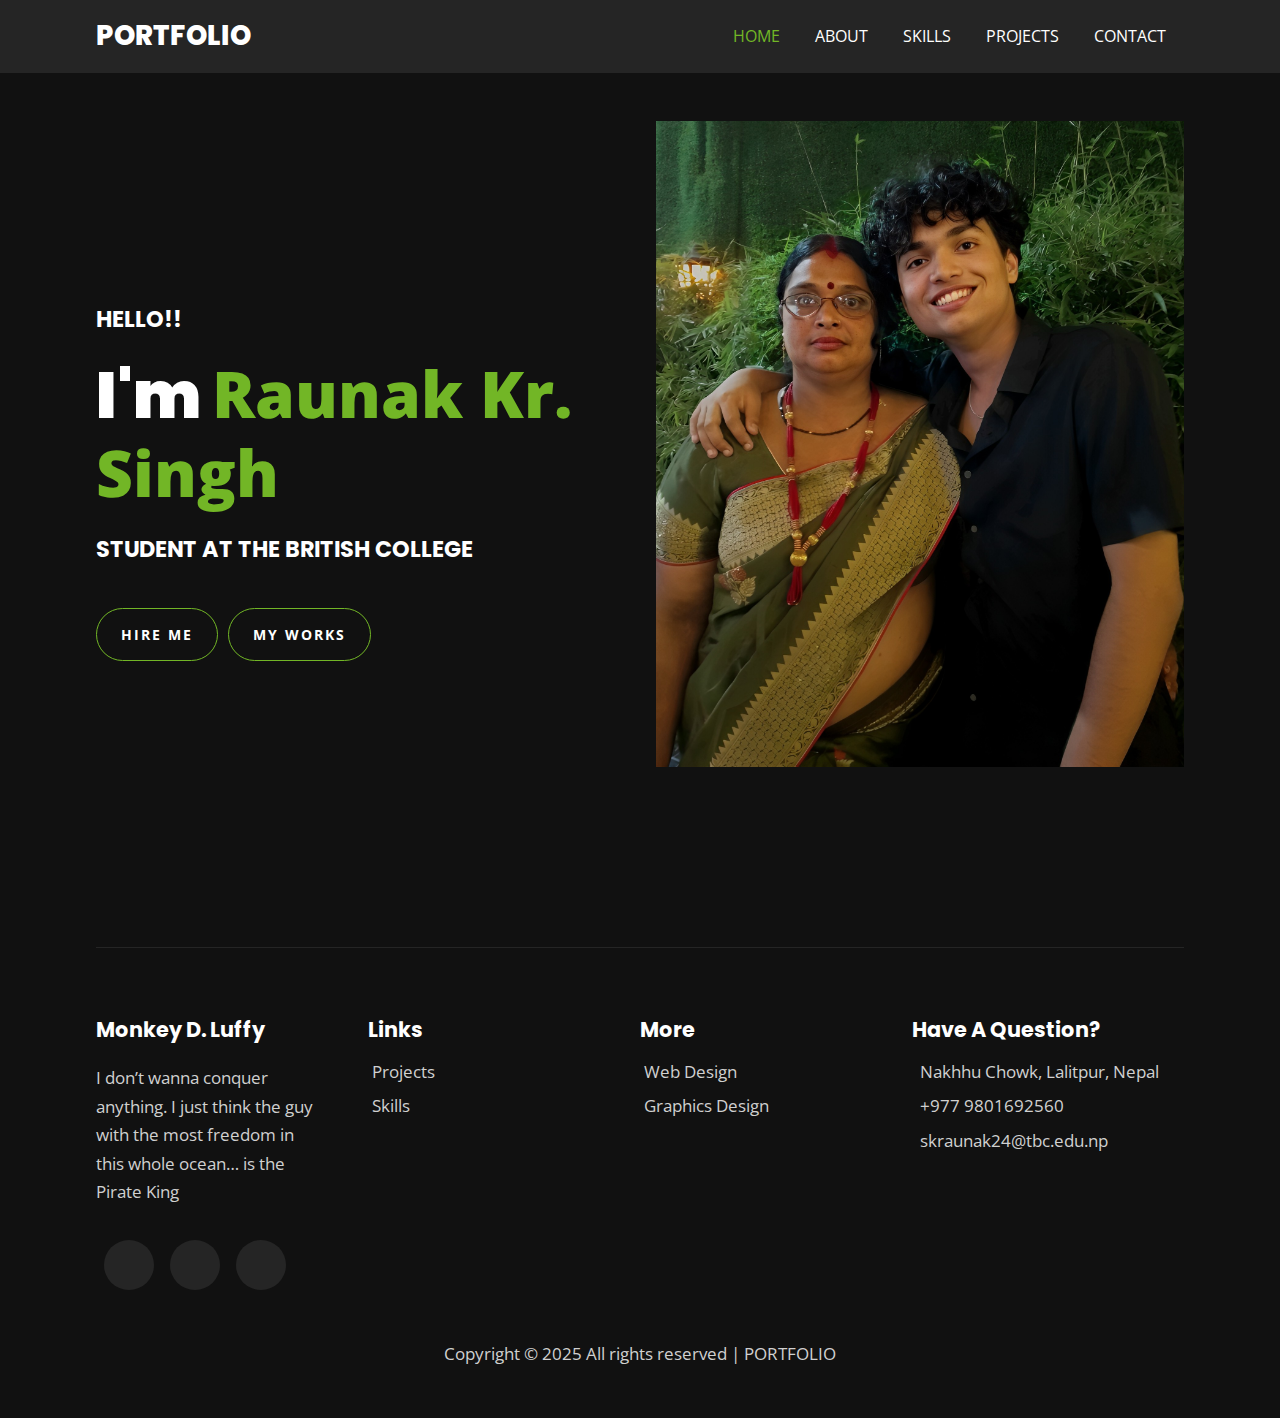
<file: index.html>
<!DOCTYPE html>
<html>
  <head>
    <meta charset="utf-8">
    <meta http-equiv="X-UA-Compatible" content="IE=edge">
    <title>Home</title>
    <meta name="description" content="">
    <meta name="viewport" content="width=device-width, initial-scale=1">
    <!-- utility css file -->
    <link rel="stylesheet" href="utility.css">
    <!-- style css file -->
    <link rel = "stylesheet" href = "style.css">
    <!-- fontawesome cdn -->
    <link rel="stylesheet" href="https://cdnjs.cloudflare.com/ajax/libs/font-awesome/5.15.1/css/all.min.css" integrity="sha512-+4zCK9k+qNFUR5X+cKL9EIR+ZOhtIloNl9GIKS57V1MyNsYpYcUrUeQc9vNfzsWfV28IaLL3i96P9sdNyeRssA==" crossorigin="anonymous" />
    <!-- google fonts -->
    <link href="https://fonts.googleapis.com/css2?family=Open+Sans:wght@300;400;600;700;800&family=Poppins:wght@200;300;400;500;600;700;800;900&display=swap" rel="stylesheet">
  </head>
  <body>
    
    <!-- navbar section -->
    <nav class = "navbar">
      <div class = "container">
        <div class = "brand-and-toggler">
          <a href = "index.html" class = "navbar-brand">PORTFOLIO</a>
          <button type = "button" class = "navbar-toggler" id = "navbar-toggler">
            <span>
              <i class = "fas fa-bars"></i>
            </span>
          </button>
        </div>

        <div class = "navbar-collapse">
          <ul class = "navbar-nav">
            <li class = "nav-item nav-active">
              <a href = "index.html" class = "nav-link">home</a>
            </li>
            <li class = "nav-item">
              <a href = "about.html" class = "nav-link">about</a>
            </li>
            
            
            <li class = "nav-item">
              <a href = "skills.html" class = "nav-link">skills</a>
            </li>
            <li class = "nav-item">
              <a href = "projects.html" class = "nav-link">projects</a>
            </li>
            
            <li class = "nav-item">
              <a href = "contact.html" class = "nav-link">contact</a>
            </li>
          </ul>
        </div>
      </div>
    </nav>
    <!-- end of navbar section -->



    <!-- home page -->
    <section class = "home container">
      <div class = "row">
        <div class = "row-left">
          <h2>Hello!!</h2>
          <h1>I'm <span>Raunak Kr. Singh</span></h1>
          <h2>Student at The British College</h2>
          <div class = "home-pg-btn">
            <a href="contact.html" class="text">
            <button type = "button" class = "btn">Hire me</button>
          </a>
            <a href="projects.html" class="text">
            <button type = "button" class = "btn">My works</button>
          </a>
          </div>
        </div>

        <div class = "row-right">
          <div class = "img-border">
            <div class = "img-container">
              <img src = "IMG/1722500406867.jpg" alt = "my photo">
            </div>
          </div>
        </div>
      </div>
    </section>
    <!-- end of home page -->
    

    <!-- footer -->
    <footer class = "footer container">
      <div class = "row">
        <div class = "col">
          <h3 class = "footer-title">Monkey D. Luffy</h3>
          <p class = "text">I don’t wanna conquer anything. I just think the guy with the most freedom in this whole ocean… is the Pirate King</p>
          <div class = "social-links">
            <a href = "https://github.com/Raunak60"><i class = "fab fa-github"></i></a>
            <a href = "https://www.facebook.com/profile.php?id=100076640945854"><i class = "fab fa-facebook"></i></a>
            <a href = "https://www.instagram.com/ronakk.sin/"><i class = "fab fa-instagram"></i></a>
          </div>
        </div>

        <div class = "col">
          <h3 class = "footer-title">links</h3>
          <div class = "footer-links">
            <a href = "projects.html" class = "text">
              <i class = "fas fa-long-arrow-alt-right"></i>
              Projects
            </a>
            <a href = "skills.html" class = "text">
              <i class = "fas fa-long-arrow-alt-right"></i>
              Skills
            </a>
            
          
          </div>
        </div>

        <div class = "col">
          <h3 class = "footer-title">more</h3>
          <div class = "footer-links">
            <a href = "projects.html" class = "text">
              <i class = "fas fa-long-arrow-alt-right"></i>
              web design
            </a>
            
            
            <a href = "projects.html" class = "text">
              <i class = "fas fa-long-arrow-alt-right"></i>
              graphics design
            </a>
          </div>
        </div>

        <div class = "col">
          <h2 class = "footer-title">Have a question?</h2>
          <div>
            <span>
              <i class = "fas fa-map-marker-alt"></i>
            </span>
            <span class = "text">Nakhhu Chowk, Lalitpur, Nepal</span>
          </div>

          <div>
            <span>
              <i class = "fas fa-phone"></i>
            </span>
            <span class = "text">+977 9801692560</span>
          </div>

          <div>
            <span>
              <i class = "fas fa-envelope"></i>
            </span>
            <span class = "text">skraunak24@tbc.edu.np</span>
          </div>
        </div>
      </div>

      <div class = "footer-text">
        <p class = "text">Copyright &copy; 2025 All rights reserved | PORTFOLIO</p>
      </div>
    </footer>
    <!-- end of footer -->


    <!-- custom js file -->
    <script src="script.js"></script>
  </body>
</html>
</file>
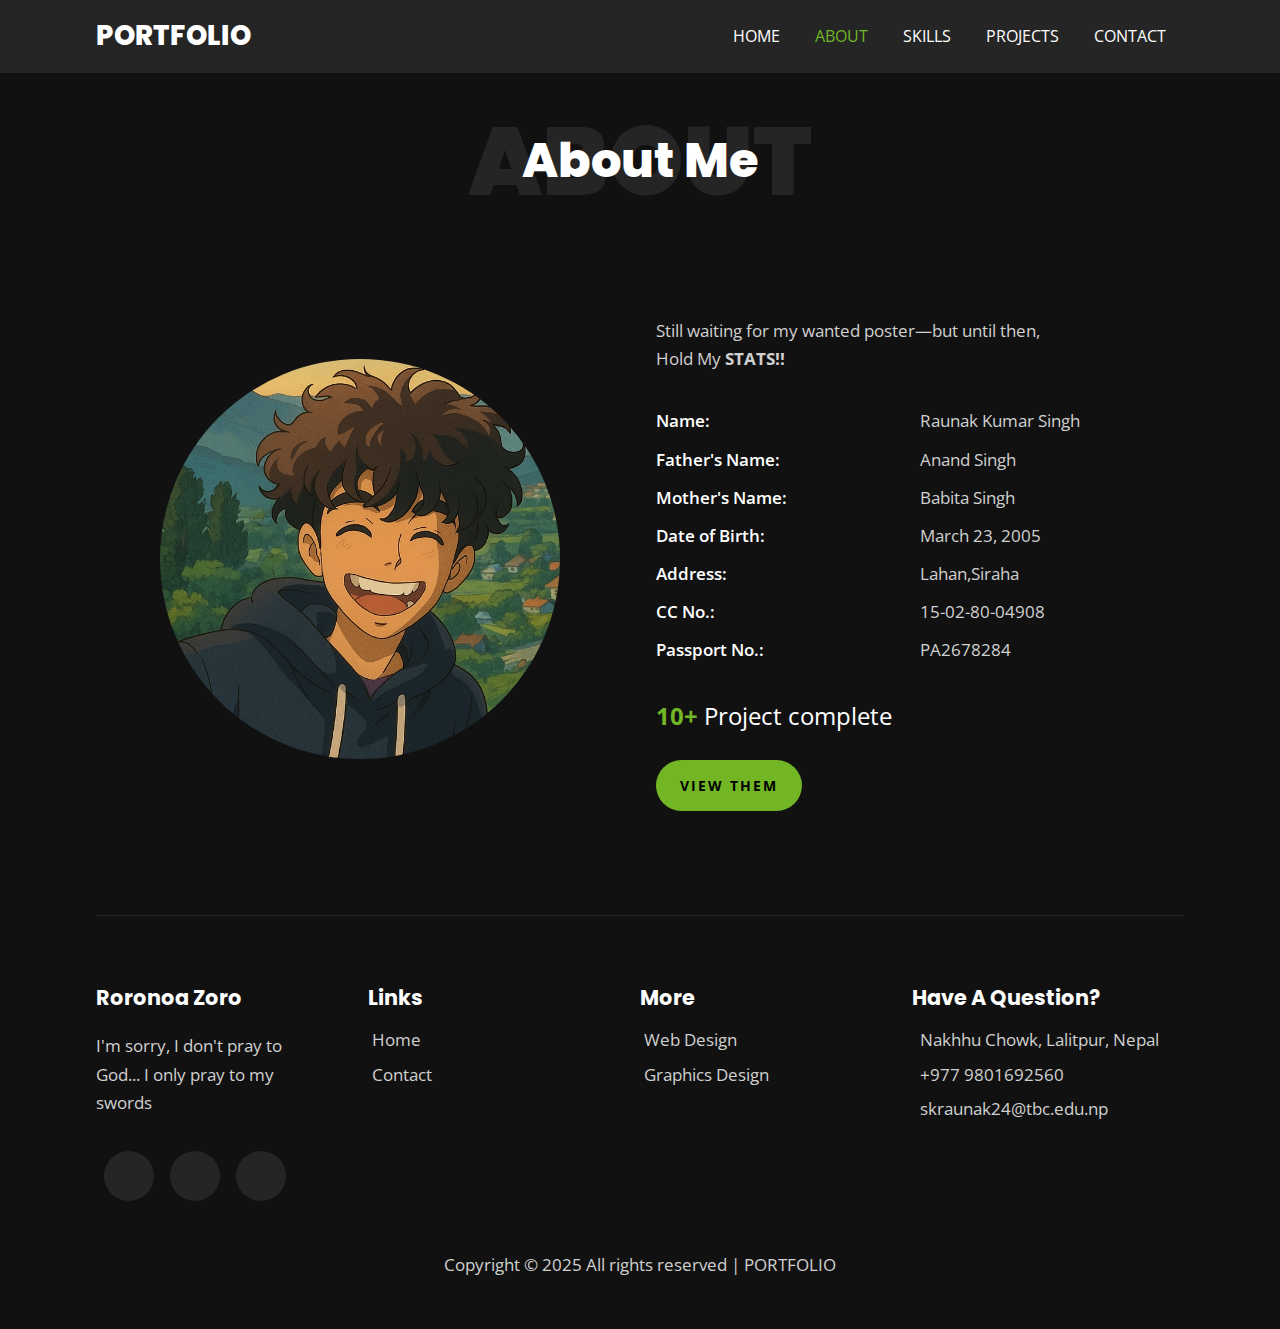
<file: about.html>
<!DOCTYPE html>
<html>
  <head>
    <meta charset="utf-8">
    <meta http-equiv="X-UA-Compatible" content="IE=edge">
    <title>About</title>
    <meta name="description" content="">
    <meta name="viewport" content="width=device-width, initial-scale=1">
    <!-- utility css file -->
    <link rel="stylesheet" href="utility.css">
    <!-- style css file -->
    <link rel = "stylesheet" href = "style.css">
    <!-- fontawesome cdn -->
    <link rel="stylesheet" href="https://cdnjs.cloudflare.com/ajax/libs/font-awesome/5.15.1/css/all.min.css" integrity="sha512-+4zCK9k+qNFUR5X+cKL9EIR+ZOhtIloNl9GIKS57V1MyNsYpYcUrUeQc9vNfzsWfV28IaLL3i96P9sdNyeRssA==" crossorigin="anonymous" />
    <!-- google fonts -->
    <link href="https://fonts.googleapis.com/css2?family=Open+Sans:wght@300;400;600;700;800&family=Poppins:wght@200;300;400;500;600;700;800;900&display=swap" rel="stylesheet">
  </head>
  <body>
    
    <!-- navbar section -->
    <nav class = "navbar">
      <div class = "container">
        <div class = "brand-and-toggler">
          <a href = "index.html" class = "navbar-brand">PORTFOLIO</a>
          <button type = "button" class = "navbar-toggler" id = "navbar-toggler">
            <span>
              <i class = "fas fa-bars"></i>
            </span>
          </button>
        </div>

        <div class = "navbar-collapse">
          <ul class = "navbar-nav">
            <li class = "nav-item">
              <a href = "index.html" class = "nav-link">home</a>
            </li>
            <li class = "nav-item nav-active">
              <a href = "about.html" class = "nav-link">about</a>
            </li>
            
            
            <li class = "nav-item">
              <a href = "skills.html" class = "nav-link">skills</a>
            </li>
            <li class = "nav-item">
              <a href = "projects.html" class = "nav-link">projects</a>
            </li>
            
            <li class = "nav-item">
              <a href = "contact.html" class = "nav-link">contact</a>
            </li>
          </ul>
        </div>
      </div>
    </nav>
    <!-- end of navbar section -->

    <!-- about page -->
    <section class = "about container">
      <div class = "title">
        <h2>ABOUT</h2>
        <div>
          <h2>About Me</h2>
        </div>
      </div>

      <div class = "row">
        <div class = "row-left">
          <img src = "IMG/ChatGPT Image Apr 10, 2025, 12_25_32 AM.png" alt = "about photo">
        </div>

        <div class = "row-right">
          <p class = "text">Still waiting for my wanted poster—but until then, <br>
            Hold My <b>STATS!!</b></p>
          <div class = "about-content">
            <ul>
              <li class = "text">
                <span>Name: </span>
                <span>Raunak Kumar Singh</span>
              </li>
              <li class = "text">
                <span>Father's Name: </span>
                <span>Anand Singh</span>
              </li>
              <li class = "text">
                <span>Mother's Name: </span>
                <span>Babita Singh</span>
              </li>
              <li class = "text">
                <span>Date of Birth: </span>
                <span>March 23, 2005</span>
              </li>
              <li class = "text">
                <span>Address: </span>
                <span>Lahan,Siraha</span>
              </li>
              <li class = "text">
                <span>CC No.: </span>
                <span>15-02-80-04908</span>
              </li>
              <li class = "text">
                <span>Passport No.: </span>
                <span>PA2678284</span>
              </li>
              
              
            </ul>
          </div>

          <h3>10+ <span>Project complete</span></h3>
          <a href="projects.html" class="text">
          <button type = "button" class = "btn">VIEW THEM</button>
        </a>
        </div>
      </div>
    </section>
    <!-- end of about page -->

    
    

    <!-- footer -->
    <footer class = "footer container">
      <div class = "row">
        <div class = "col">
          <h3 class = "footer-title">Roronoa Zoro</h3>
          <p class = "text">I'm sorry, I don't pray to God... I only pray to my swords</p>
          <div class = "social-links">
            <a href = "https://github.com/Raunak60"><i class = "fab fa-github"></i></a>
            <a href = "https://www.facebook.com/profile.php?id=100076640945854"><i class = "fab fa-facebook"></i></a>
            <a href = "https://www.instagram.com/ronakk.sin/"><i class = "fab fa-instagram"></i></a>
          </div>
        </div>

        <div class = "col">
          <h3 class = "footer-title">links</h3>
          <div class = "footer-links">
            <a href = "index.html" class = "text">
              <i class = "fas fa-long-arrow-alt-right"></i>
              Home
            </a>
            <a href = "contact.html" class = "text">
              <i class = "fas fa-long-arrow-alt-right"></i>
               Contact
            </a>
            
          
          </div>
        </div>

        <div class = "col">
          <h3 class = "footer-title">more</h3>
          <div class = "footer-links">
            <a href = "projects.html" class = "text">
              <i class = "fas fa-long-arrow-alt-right"></i>
              web design
            </a>
            
            
            <a href = "projects.html" class = "text">
              <i class = "fas fa-long-arrow-alt-right"></i>
              graphics design
            </a>
          </div>
        </div>

        <div class = "col">
          <h2 class = "footer-title">Have a question?</h2>
          <div>
            <span>
              <i class = "fas fa-map-marker-alt"></i>
            </span>
            <span class = "text">Nakhhu Chowk, Lalitpur, Nepal</span>
          </div>

          <div>
            <span>
              <i class = "fas fa-phone"></i>
            </span>
            <span class = "text">+977 9801692560</span>
          </div>

          <div>
            <span>
              <i class = "fas fa-envelope"></i>
            </span>
            <span class = "text">skraunak24@tbc.edu.np</span>
          </div>
        </div>
      </div>

      <div class = "footer-text">
        <p class = "text">Copyright &copy; 2025 All rights reserved | PORTFOLIO</p>
      </div>
    </footer>
    <!-- end of footer -->


    <!-- custom js file -->
    <script src="script.js"></script>
  </body>
</html>
</file>
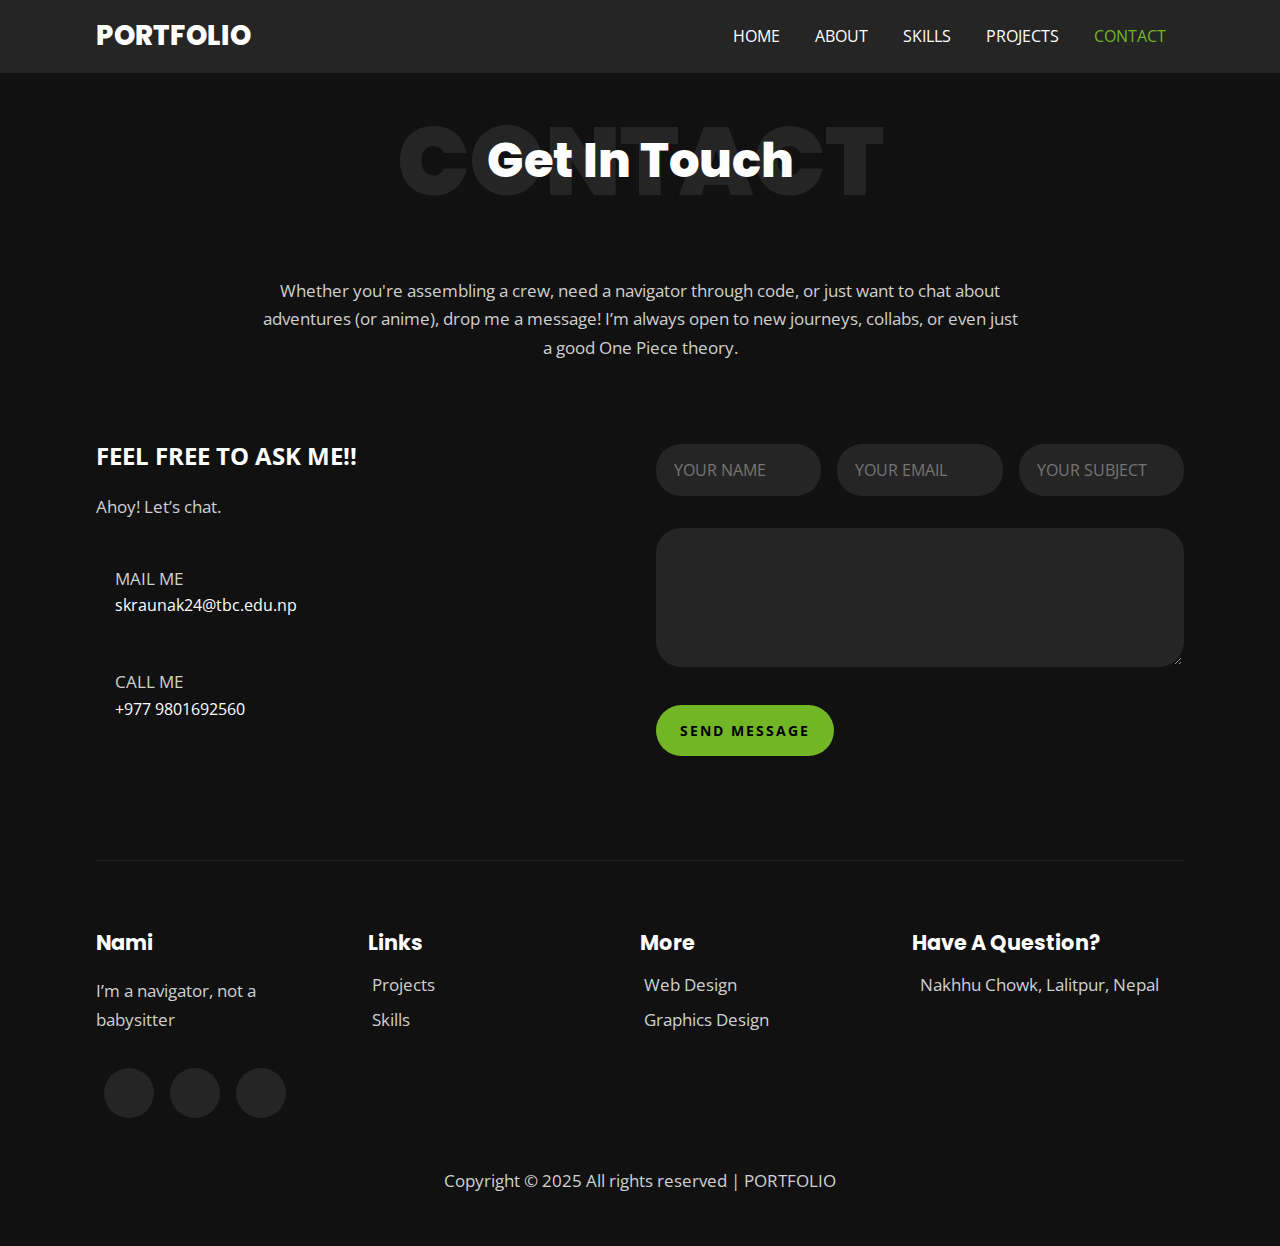
<file: contact.html>
<!DOCTYPE html>
<html>
  <head>
    <meta charset="utf-8">
    <meta http-equiv="X-UA-Compatible" content="IE=edge">
    <title>Contact</title>
    <meta name="description" content="">
    <meta name="viewport" content="width=device-width, initial-scale=1">
    <!-- utility css file -->
    <link rel="stylesheet" href="utility.css">
    <!-- style css file -->
    <link rel = "stylesheet" href = "style.css">
    <!-- fontawesome cdn -->
    <link rel="stylesheet" href="https://cdnjs.cloudflare.com/ajax/libs/font-awesome/5.15.1/css/all.min.css" integrity="sha512-+4zCK9k+qNFUR5X+cKL9EIR+ZOhtIloNl9GIKS57V1MyNsYpYcUrUeQc9vNfzsWfV28IaLL3i96P9sdNyeRssA==" crossorigin="anonymous" />
    <!-- google fonts -->
    <link href="https://fonts.googleapis.com/css2?family=Open+Sans:wght@300;400;600;700;800&family=Poppins:wght@200;300;400;500;600;700;800;900&display=swap" rel="stylesheet">
  </head>
  <body>
    
    <!-- navbar section -->
    <nav class = "navbar">
      <div class = "container">
        <div class = "brand-and-toggler">
          <a href = "index.html" class = "navbar-brand">PORTFOLIO</a>
          <button type = "button" class = "navbar-toggler" id = "navbar-toggler">
            <span>
              <i class = "fas fa-bars"></i>
            </span>
          </button>
        </div>

        <div class = "navbar-collapse">
          <ul class = "navbar-nav">
            <li class = "nav-item">
              <a href = "index.html" class = "nav-link">home</a>
            </li>
            <li class = "nav-item">
              <a href = "about.html" class = "nav-link">about</a>
            </li>
            
            
            <li class = "nav-item">
              <a href = "skills.html" class = "nav-link">skills</a>
            </li>
            <li class = "nav-item">
              <a href = "projects.html" class = "nav-link">projects</a>
            </li>
            
            <li class = "nav-item nav-active">
              <a href = "contact.html" class = "nav-link">contact</a>
            </li>
          </ul>
        </div>
      </div>
    </nav>
    <!-- end of navbar section -->

    <!-- contact page -->
    <section class = "contact container">
      <div class = "title">
        <h2>CONTACT</h2>
        <div>
          <h2>Get In Touch</h2>
        </div>
      </div>

      <p class = "text">Whether you're assembling a crew, need a navigator through code, or just want to chat about adventures (or anime), drop me a message! I’m always open to new journeys, collabs, or even just a good One Piece theory.</p>

      <div class = "row">
        <div class = "col-left">
          <h2>Feel Free To Ask Me!!</h2>
          <p class = "text">Ahoy! Let’s chat.</p>

          <div class = "contact-info">
            <span><i class = "fas fa-envelope-open"></i></span>
            <h3>
              <span class = "text">mail me</span> <br>
              skraunak24@tbc.edu.np
            </h3>
          </div>

          <div class = "contact-info">
            <span><i class = "fas fa-phone-square-alt"></i></span>
            <h3>
              <span class = "text">call me</span> <br>
              +977 9801692560
            </h3>
          </div>

      
        </div>

        <div class = "col-right">
          <form class = "contact-form">
            <div class = "form-group">
              <input type = "text" placeholder="your name">
              <input type = "email" placeholder="your email">
              <input type = "text" placeholder="your subject">
            </div>
            <textarea rows = "5"></textarea>
            <button type = "submit" class = "btn">send message</button>
          </form>
        </div>
      </div>
    </section>
    <!-- end of contact page -->
    
    

    <!-- footer -->
    <footer class = "footer container">
      <div class = "row">
        <div class = "col">
          <h3 class = "footer-title">Nami</h3>
          <p class = "text">I’m a navigator, not a babysitter</p>
          <div class = "social-links">
            <a href = "https://github.com/Raunak60"><i class = "fab fa-github"></i></a>
            <a href = "https://www.facebook.com/profile.php?id=100076640945854"><i class = "fab fa-facebook"></i></a>
            <a href = "https://www.instagram.com/ronakk.sin/"><i class = "fab fa-instagram"></i></a>
          </div>
        </div>

        <div class = "col">
          <h3 class = "footer-title">links</h3>
          <div class = "footer-links">
            <a href = "projects.html" class = "text">
              <i class = "fas fa-long-arrow-alt-right"></i>
              Projects
            </a>
            <a href = "skills.html" class = "text">
              <i class = "fas fa-long-arrow-alt-right"></i>
              Skills
            </a>
            
          
          </div>
        </div>

        <div class = "col">
          <h3 class = "footer-title">more</h3>
          <div class = "footer-links">
            <a href = "projects.html" class = "text">
              <i class = "fas fa-long-arrow-alt-right"></i>
              web design
            </a>
            
            
            <a href = "projects.html" class = "text">
              <i class = "fas fa-long-arrow-alt-right"></i>
              graphics design
            </a>
          </div>
        </div>

        <div class = "col">
          <h2 class = "footer-title">Have a question?</h2>
          <div>
            <span>
              <i class = "fas fa-map-marker-alt"></i>
            </span>
            <span class = "text">Nakhhu Chowk, Lalitpur, Nepal</span>
          </div>
         
        </div>
      </div>

      <div class = "footer-text">
        <p class = "text">Copyright &copy; 2025 All rights reserved | PORTFOLIO</p>
      </div>
    </footer>
    <!-- end of footer -->


    <!-- custom js file -->
    <script src="script.js"></script>
  </body>
</html>
</file>
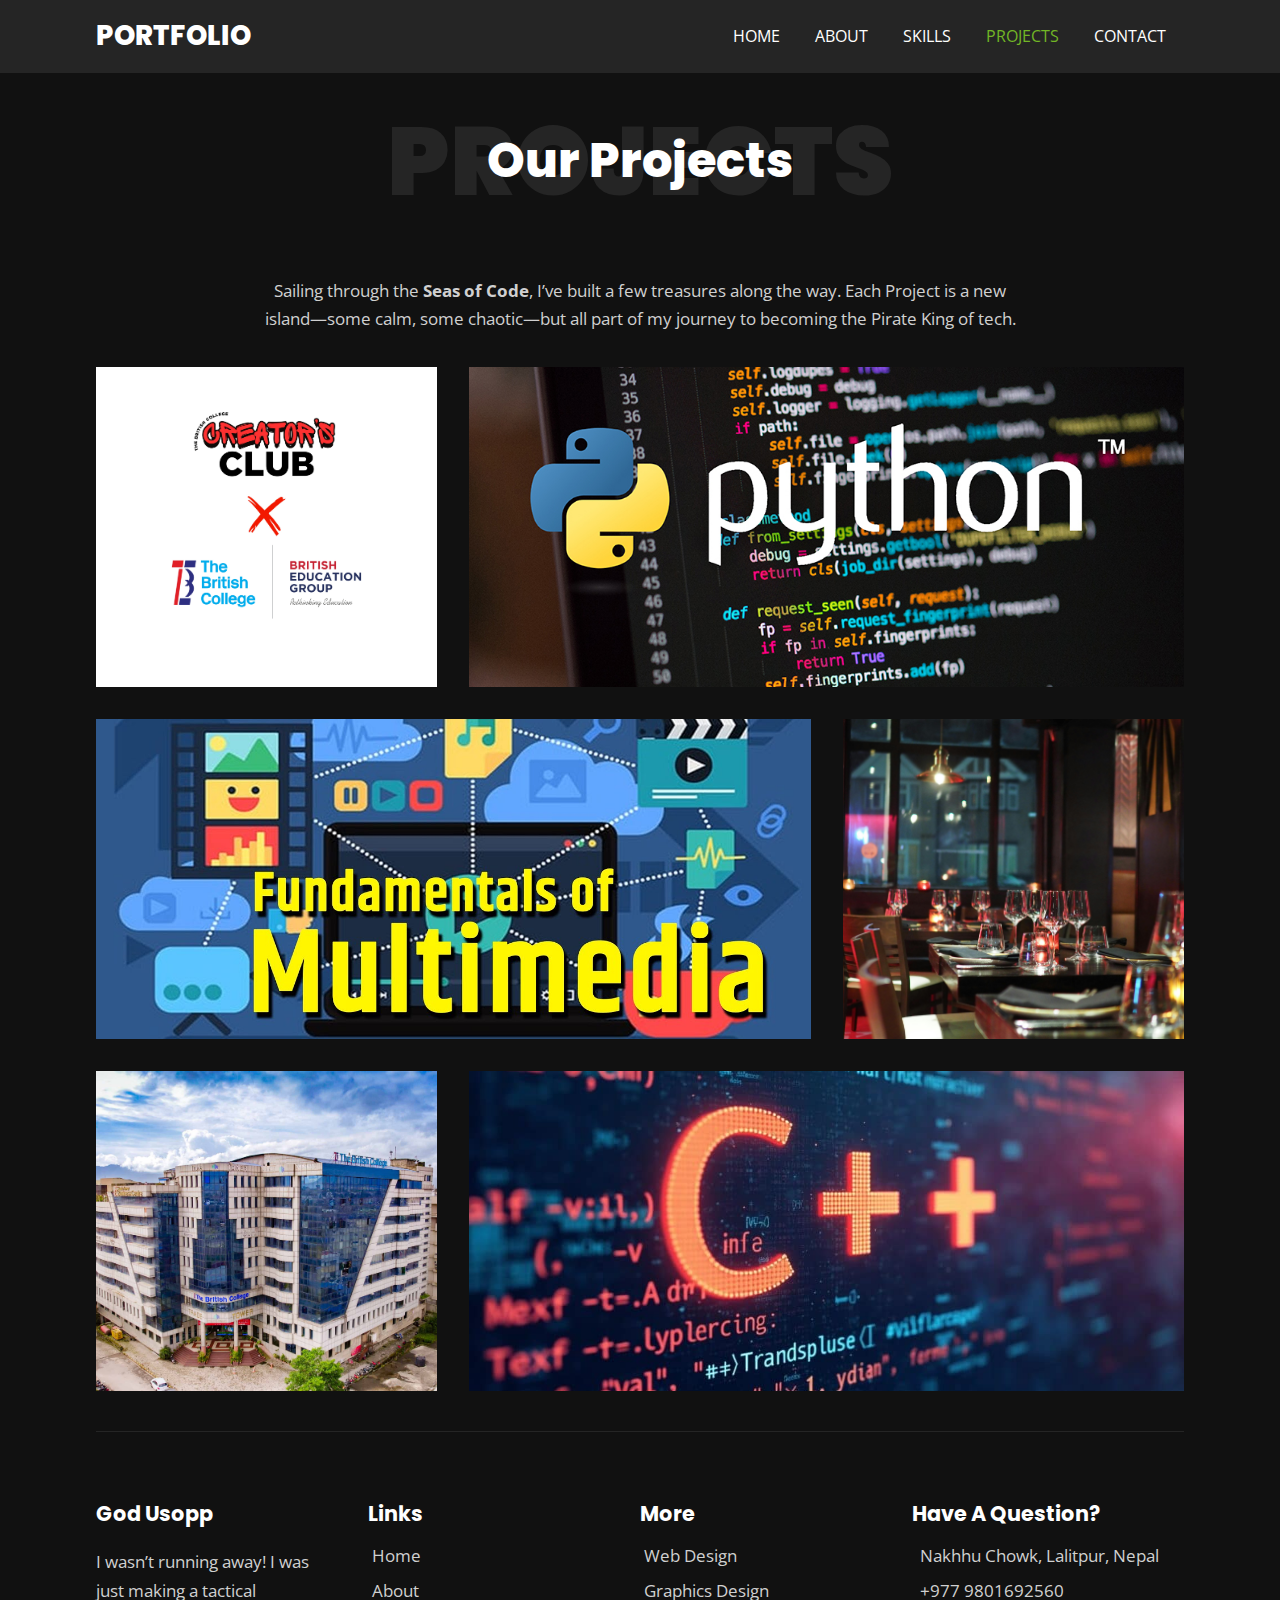
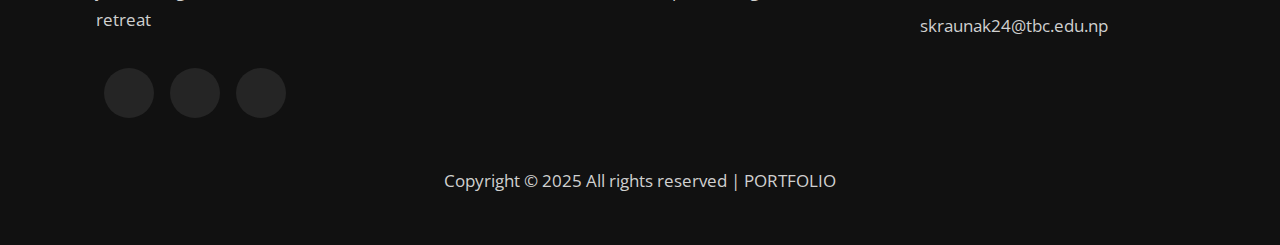
<file: projects.html>
<!DOCTYPE html>
<html>
  <head>
    <meta charset="utf-8">
    <meta http-equiv="X-UA-Compatible" content="IE=edge">
    <title>Projects</title>
    <meta name="description" content="">
    <meta name="viewport" content="width=device-width, initial-scale=1">
    <!-- utility css file -->
    <link rel="stylesheet" href="utility.css">
    <!-- style css file -->
    <link rel = "stylesheet" href = "style.css">
    <!-- fontawesome cdn -->
    <link rel="stylesheet" href="https://cdnjs.cloudflare.com/ajax/libs/font-awesome/5.15.1/css/all.min.css" integrity="sha512-+4zCK9k+qNFUR5X+cKL9EIR+ZOhtIloNl9GIKS57V1MyNsYpYcUrUeQc9vNfzsWfV28IaLL3i96P9sdNyeRssA==" crossorigin="anonymous" />
    <!-- google fonts -->
    <link href="https://fonts.googleapis.com/css2?family=Open+Sans:wght@300;400;600;700;800&family=Poppins:wght@200;300;400;500;600;700;800;900&display=swap" rel="stylesheet">
  </head>
  <body>
    
    <!-- navbar section -->
    <nav class = "navbar">
      <div class = "container">
        <div class = "brand-and-toggler">
          <a href = "index.html" class = "navbar-brand">PORTFOLIO</a>
          <button type = "button" class = "navbar-toggler" id = "navbar-toggler">
            <span>
              <i class = "fas fa-bars"></i>
            </span>
          </button>
        </div>

        <div class = "navbar-collapse">
          <ul class = "navbar-nav">
            <li class = "nav-item">
              <a href = "index.html" class = "nav-link">home</a>
            </li>
            <li class = "nav-item">
              <a href = "about.html" class = "nav-link">about</a>
            </li>
            
            
            <li class = "nav-item">
              <a href = "skills.html" class = "nav-link">skills</a>
            </li>
            <li class = "nav-item nav-active">
              <a href = "projects.html" class = "nav-link">projects</a>
            </li>
            
            <li class = "nav-item">
              <a href = "contact.html" class = "nav-link">contact</a>
            </li>
          </ul>
        </div>
      </div>
    </nav>
    <!-- end of navbar section -->


    <!-- projects page -->
    <section class = "projects container">
      <div class = "title">
        <h2>PROJECTS</h2>
        <div>
          <h2>Our Projects</h2>
        </div>
      </div>

      <p class = "text">Sailing through the <b>Seas of Code</b>, I’ve built a few treasures along the way. Each Project is a new island—some calm, some chaotic—but all part of my journey to becoming the Pirate King of tech.</p>

      <div class = "row">
        <div class = "item">
          <div class = "item-overlay">
            <a href = "https://drive.google.com/drive/folders/1oJMgoLI1NWNtaYqM2MmGQ_y5OYXz_6Pe?usp=drive_link">Video Editing & Photoshop Projects</a>
            <h3>Creator's Club</h3>
          </div>
        </div>

        <div class = "item">
          <div class = "item-overlay">
            <a href = "https://drive.google.com/drive/folders/1oJMgoLI1NWNtaYqM2MmGQ_y5OYXz_6Pe?usp=drive_link">Student Management System</a>
            <h3>Python</h3>
          </div>
        </div>

        <div class = "item">
          <div class = "item-overlay">
            <a href = "https://drive.google.com/drive/folders/1oJMgoLI1NWNtaYqM2MmGQ_y5OYXz_6Pe?usp=drive_link">Smart Tv Layout</a>
            <h3>Fundamentals of Multimedia</h3>
          </div>
        </div>

        <div class = "item">
          <div class = "item-overlay">
            <a href = "https://drive.google.com/drive/folders/1oJMgoLI1NWNtaYqM2MmGQ_y5OYXz_6Pe?usp=drive_link">Restaurant Website</a>
            <h3>Web Design</h3>
          </div>
        </div>

        <div class = "item">
          <div class = "item-overlay">
            <a href = "https://drive.google.com/drive/folders/1oJMgoLI1NWNtaYqM2MmGQ_y5OYXz_6Pe?usp=drive_link">University Website</a>
            <h3>Web Design</h3>
          </div>
        </div>

        <div class = "item">
          <div class = "item-overlay">
            <a href = "https://drive.google.com/drive/folders/1oJMgoLI1NWNtaYqM2MmGQ_y5OYXz_6Pe?usp=drive_link">Billing Management System</a>
            <h3>C++</h3>
          </div>
        </div>
      </div>
    </section>
    <!-- end of projects page -->

    
    

    <!-- footer -->
    <footer class = "footer container">
      <div class = "row">
        <div class = "col">
          <h3 class = "footer-title">God Usopp</h3>
          <p class = "text">I wasn’t running away! I was just making a tactical retreat</p>
          <div class = "social-links">
            <a href = "https://github.com/Raunak60"><i class = "fab fa-github"></i></a>
            <a href = "https://www.facebook.com/profile.php?id=100076640945854"><i class = "fab fa-facebook"></i></a>
            <a href = "https://www.instagram.com/ronakk.sin/"><i class = "fab fa-instagram"></i></a>
          </div>
        </div>

        <div class = "col">
          <h3 class = "footer-title">links</h3>
          <div class = "footer-links">
            <a href = "index.html" class = "text">
              <i class = "fas fa-long-arrow-alt-right"></i>
              Home
            </a>
            <a href = "about.html" class = "text">
              <i class = "fas fa-long-arrow-alt-right"></i>
              About
            </a>
            
          
          </div>
        </div>

        <div class = "col">
          <h3 class = "footer-title">more</h3>
          <div class = "footer-links">
            <a href = "projects.html" class = "text">
              <i class = "fas fa-long-arrow-alt-right"></i>
              web design
            </a>
            
            
            <a href = "projects.html" class = "text">
              <i class = "fas fa-long-arrow-alt-right"></i>
              graphics design
            </a>
          </div>
        </div>

        <div class = "col">
          <h2 class = "footer-title">Have a question?</h2>
          <div>
            <span>
              <i class = "fas fa-map-marker-alt"></i>
            </span>
            <span class = "text">Nakhhu Chowk, Lalitpur, Nepal</span>
          </div>

          <div>
            <span>
              <i class = "fas fa-phone"></i>
            </span>
            <span class = "text">+977 9801692560</span>
          </div>

          <div>
            <span>
              <i class = "fas fa-envelope"></i>
            </span>
            <span class = "text">skraunak24@tbc.edu.np</span>
          </div>
        </div>
      </div>

      <div class = "footer-text">
        <p class = "text">Copyright &copy; 2025 All rights reserved | PORTFOLIO</p>
      </div>
    </footer>
    <!-- end of footer -->


    <!-- custom js file -->
    <script src="script.js"></script>
  </body>
</html>
</file>
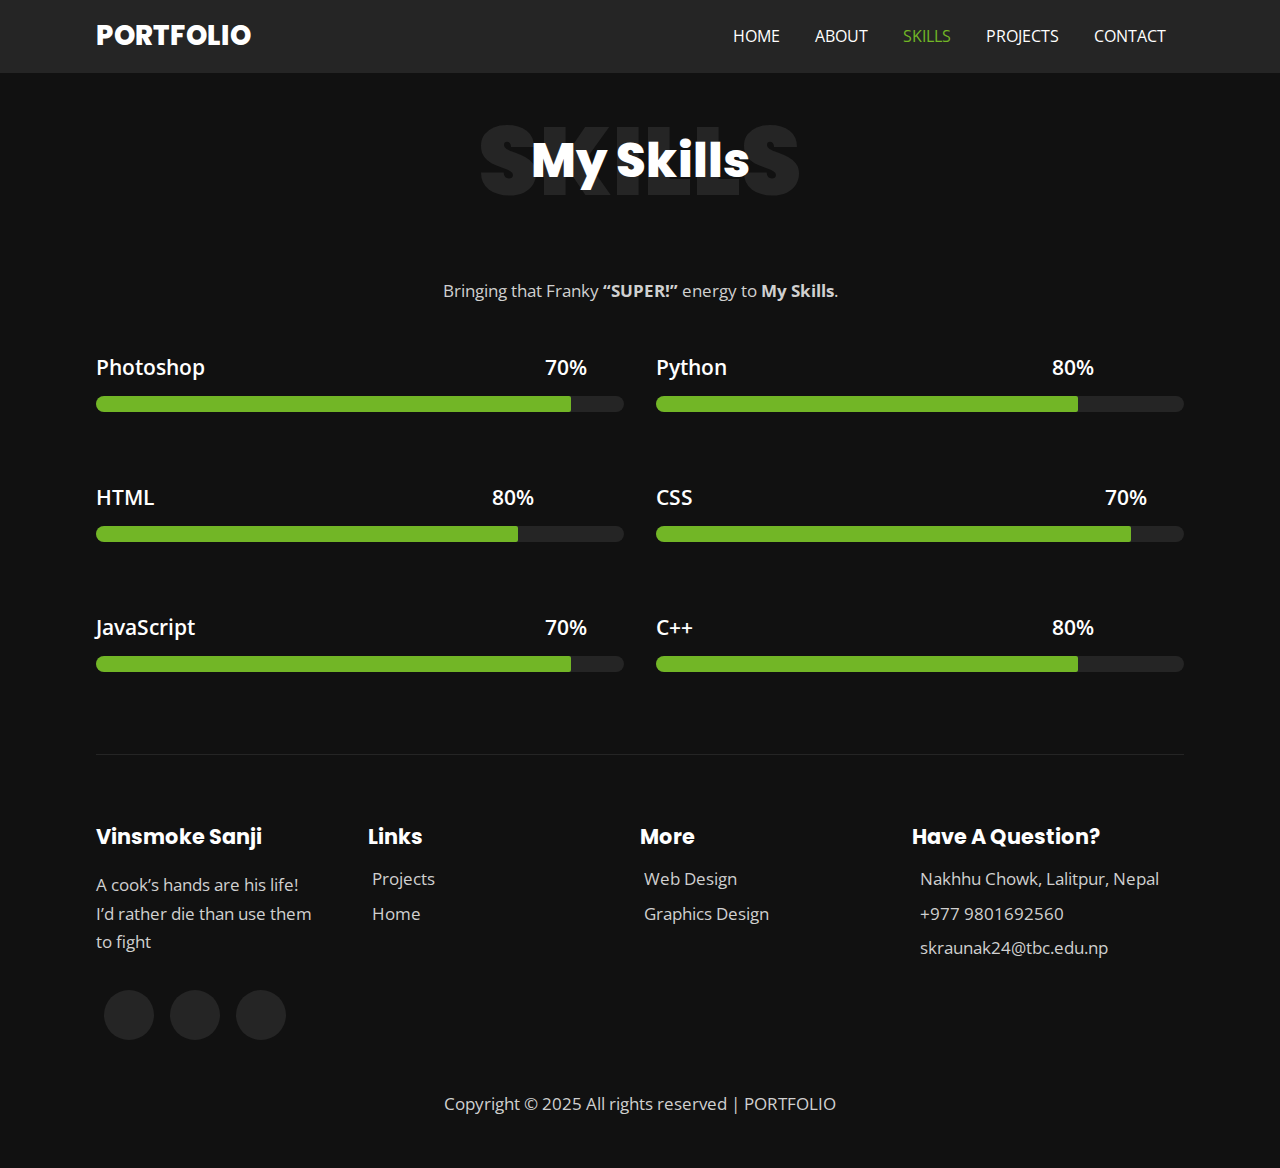
<file: skills.html>
<!DOCTYPE html>
<html>
  <head>
    <meta charset="utf-8">
    <meta http-equiv="X-UA-Compatible" content="IE=edge">
    <title>Skills</title>
    <meta name="description" content="">
    <meta name="viewport" content="width=device-width, initial-scale=1">
    <!-- utility css file -->
    <link rel="stylesheet" href="utility.css">
    <!-- style css file -->
    <link rel = "stylesheet" href = "style.css">
    <!-- fontawesome cdn -->
    <link rel="stylesheet" href="https://cdnjs.cloudflare.com/ajax/libs/font-awesome/5.15.1/css/all.min.css" integrity="sha512-+4zCK9k+qNFUR5X+cKL9EIR+ZOhtIloNl9GIKS57V1MyNsYpYcUrUeQc9vNfzsWfV28IaLL3i96P9sdNyeRssA==" crossorigin="anonymous" />
    <!-- google fonts -->
    <link href="https://fonts.googleapis.com/css2?family=Open+Sans:wght@300;400;600;700;800&family=Poppins:wght@200;300;400;500;600;700;800;900&display=swap" rel="stylesheet">
  </head>
  <body>
    
    <!-- navbar section -->
    <nav class = "navbar">
      <div class = "container">
        <div class = "brand-and-toggler">
          <a href = "index.html" class = "navbar-brand">PORTFOLIO</a>
          <button type = "button" class = "navbar-toggler" id = "navbar-toggler">
            <span>
              <i class = "fas fa-bars"></i>
            </span>
          </button>
        </div>

        <div class = "navbar-collapse">
          <ul class = "navbar-nav">
            <li class = "nav-item">
              <a href = "index.html" class = "nav-link">home</a>
            </li>
            <li class = "nav-item">
              <a href = "about.html" class = "nav-link">about</a>
            </li>
            
            
            <li class = "nav-item nav-active">
              <a href = "skills.html" class = "nav-link">skills</a>
            </li>
            <li class = "nav-item">
              <a href = "projects.html" class = "nav-link">projects</a>
            </li>
            
            <li class = "nav-item">
              <a href = "contact.html" class = "nav-link">contact</a>
            </li>
          </ul>
        </div>
      </div>
    </nav>
    <!-- end of navbar section -->



    <!-- skills page -->
    <section class = "skills container">
      <div class = "title">
        <h2>SKILLS</h2>
        <div>
          <h2>My Skills</h2>
        </div>
      </div>

      <p class = "text">Bringing that Franky <b>“SUPER!” </b> energy to <b>My Skills</b>.</p>

      <div class = "row">
        <div class = "item">
          <div class = "item-text">
            <span>Photoshop</span>
            <span class = "w-90">70%</span>
          </div>
          <div class = "progress">
            <div class = "progress-bar w-90"></div>
          </div>
        </div>

        <div class = "item">
          <div class = "item-text">
            <span>Python</span>
            <span class = "w-80">80%</span>
          </div>
          <div class = "progress">
            <div class = "progress-bar w-80"></div>
          </div>
        </div>

        <div class = "item">
          <div class = "item-text">
            <span>HTML</span>
            <span class = "w-80">80%</span>
          </div>
          <div class = "progress">
            <div class = "progress-bar w-80"></div>
          </div>
        </div>

        <div class = "item">
          <div class = "item-text">
            <span>CSS</span>
            <span class = "w-90">70%</span>
          </div>
          <div class = "progress">
            <div class = "progress-bar w-90"></div>
          </div>
        </div>

        <div class = "item">
          <div class = "item-text">
            <span>JavaScript</span>
            <span class = "w-90">70%</span>
          </div>
          <div class = "progress">
            <div class = "progress-bar w-90"></div>
          </div>
        </div>

        <div class = "item">
          <div class = "item-text">
            <span>C++</span>
            <span class = "w-80">80%</span>
          </div>
          <div class = "progress">
            <div class = "progress-bar w-80"></div>
          </div>
        </div>
      </div>
    </section>
    <!-- end of skills page -->

    

    <!-- footer -->
    <footer class = "footer container">
      <div class = "row">
        <div class = "col">
          <h3 class = "footer-title">Vinsmoke Sanji</h3>
          <p class = "text">A cook’s hands are his life! I’d rather die than use them to fight</p>
          <div class = "social-links">
            <a href = "https://github.com/Raunak60"><i class = "fab fa-github"></i></a>
            <a href = "https://www.facebook.com/profile.php?id=100076640945854"><i class = "fab fa-facebook"></i></a>
            <a href = "https://www.instagram.com/ronakk.sin/"><i class = "fab fa-instagram"></i></a>
          </div>
        </div>

        <div class = "col">
          <h3 class = "footer-title">links</h3>
          <div class = "footer-links">
            <a href = "projects.html" class = "text">
              <i class = "fas fa-long-arrow-alt-right"></i>
              Projects
            </a>
            <a href = "index.html" class = "text">
              <i class = "fas fa-long-arrow-alt-right"></i>
              Home
            </a>
            
          
          </div>
        </div>

        <div class = "col">
          <h3 class = "footer-title">more</h3>
          <div class = "footer-links">
            <a href = "projects.html" class = "text">
              <i class = "fas fa-long-arrow-alt-right"></i>
              web design
            </a>
            
            
            <a href = "projects.html" class = "text">
              <i class = "fas fa-long-arrow-alt-right"></i>
              graphics design
            </a>
          </div>
        </div>

        <div class = "col">
          <h2 class = "footer-title">Have a question?</h2>
          <div>
            <span>
              <i class = "fas fa-map-marker-alt"></i>
            </span>
            <span class = "text">Nakhhu Chowk, Lalitpur, Nepal</span>
          </div>

          <div>
            <span>
              <i class = "fas fa-phone"></i>
            </span>
            <span class = "text">+977 9801692560</span>
          </div>

          <div>
            <span>
              <i class = "fas fa-envelope"></i>
            </span>
            <span class = "text">skraunak24@tbc.edu.np</span>
          </div>
        </div>
      </div>

      <div class = "footer-text">
        <p class = "text">Copyright &copy; 2025 All rights reserved | PORTFOLIO</p>
      </div>
    </footer>
    <!-- end of footer -->


    <!-- custom js file -->
    <script src="script.js"></script>
  </body>
</html>
</file>
<file: utility.css>
/* setup and common stylings */
:root{
    --poppins: 'Poppins', sans-serif;
    --sans: 'Open Sans', sans-serif;
    --green: #72b626;
    --black: #111;
    --nero: #252525;
    --transition: all 0.4s ease;
}
*{
    box-sizing: border-box;
    padding: 0;
    margin: 0;
    font-family: var(--sans);
}
body{
    color: #fff;
    line-height: 1.5;
    background: var(--black);
    overflow-x: hidden;
}
a{
    color: #fff;
    text-decoration: none;
}
img{
    width: 100%;
    display: block;
}
ul li{
    list-style-type: none;
}
h1, h2, h3, h4, h5, h6, p{
    padding: 0.6rem 0;
}

/* button */
.btn{
    border: none;
    margin: 1rem 0;
    border-radius: 35px;
    background: var(--green);
    font-size: 0.9rem;
    text-transform: uppercase;
    padding: 1rem 1.5rem;
    font-weight: 700;
    letter-spacing: 2px;
    display: inline-block;
    cursor: pointer;
    transition: var(--transition);
}
.btn:hover{
    opacity: 0.7;
}

.text{
    font-size: 1.05rem;
    color: #d0d0d0;
    line-height: 1.7;
}

/* title */
.title{
    position: relative;
}
.title > h2{
    font-size: 3rem;
    font-family: var(--poppins);
    text-align: center;
    text-transform: capitalize;
    font-weight: 900;
    color: var(--nero);
}
.title div{
    position: absolute;
    top: 50%;
    left: 50%;
    text-align: center;
    width: 100%;
    transform: translate(-50%, -50%);
}
.title div h2{
    text-transform: capitalize;
    font-size: 2rem;
    font-family: var(--poppins);
    font-weight: 800;
}
.container{
    width: 90vw;
    margin: 0 auto;
}

@media screen and (min-width: 500px){
    .title > h2{
        font-size: 6rem;
    }
    .title div h2{
        font-size: 3rem;
    }
}

@media screen and (min-width: 992px){
    .container{
        width: 88vw;
    }
}
@media screen and (min-width: 1200px){
    .container{
        width: 85vw;
    }
}

/* animation and transition stopper styling */
.resize-animation-stopper *{
    animation: none !important;
    transition: none !important;
}
</file>
<file: style.css>
/* #### navbar #### */
.navbar{
    position: fixed;
    z-index: 999;
    top: 0;
    left: 0;
    background: var(--nero);
    width: 100%;
}
.brand-and-toggler{
    display: flex;
    justify-content: space-between;
    padding: 1rem 0;
}
.navbar-brand{
    text-transform: uppercase;
    font-family: var(--poppins);
    font-size: 1.7rem;
    font-weight: 800;
}
.navbar-toggler{
    border: none;
    font-size: 1.7rem;
    background: none;
    color: #fff;
    cursor: pointer;
    outline: none;
    transition: var(--transition);
}
.navbar-toggler:hover{
    opacity: 0.8;
}
.navbar-collapse{
    height: 0;
    overflow: hidden;
    transition: var(--transition);
}
.nav-item{
    text-align: center;
    padding: 0.6rem;
    position: relative;
}
.nav-item::after{
    content: "";
    position: absolute;
    bottom: 4px;
    left: 50%;
    transform: translateX(-50%);
    border-radius: 5px;
    width: 0;
    height: 2px;
    background: var(--green);
    transition: var(--transition);
}
.nav-item:hover::after{
    width: 100px;
}
.nav-link{
    text-transform: uppercase;
    font-size: 1.2rem;
    transition: var(--transition);
}
.nav-link:hover{
    color: var(--green);
}
.nav-active .nav-link{
    color: var(--green);
}

/*** show nav class ***/
.showNav{
    height: 385px;
}

/* #### HOME PAGE #### */
.home{
    padding: 5rem 0 2.5rem 0;
}
.home .row > div{
    height: 60vh;
    display: flex;
    flex-direction: column;
    justify-content: center;
    align-items: center;
    border: 2px solid var(--nero);
    border-radius: 10px;
    margin: 2rem 0;
}
.home .row-left{
    text-align: center;
}
.home .row-left h3{
    color: var(--green);
    font-weight: 400;
    text-transform: uppercase;
}
.home .row-left h1{
    font-size: 2rem;
    font-family: var(--poppins);
    text-transform: capitalize;
    line-height: 1.2;
    font-weight: 900;
}
.home .row-left h1 span{
    color: var(--green);
}
.home .row-left h2{
    text-transform: uppercase;
    font-family: var(--poppins);
    font-size: 1rem;
}
.home-pg-btn{
    display: flex;
    margin: 1rem 0;
}
.home-pg-btn button{
    padding: 0.8rem;
    margin-right: 0.6rem;
    border: 1px solid #f7f7f7;
}
.home-pg-btn button:first-child{
    border-color: var(--green);
}
.home-pg-btn button:last-child{
    background: transparent;
    color: #fff;
}
.home .img-container{
    position: relative;
    width: 240px;
    height: 240px;
    border-radius: 50%;
    overflow: hidden;
}
.home .img-border{
    background: var(--nero);
    width: 245px;
    height: 245px;
    border-radius: 50%;
    display: flex;
    justify-content: center;
    align-items: center;
}

/* #### ABOUT PAGE #### */
.about{
    padding: 5rem 0 2.5rem 0;
}
.about .row-right{
    padding: 3rem 0;
}
.about .row-right p{
    margin: 1rem 0;
}
.about-content{
    margin: 1.5rem 0;
}
.about-content li{
    display: flex;
    margin: 0.6rem 0;
}
.about-content li span{
    flex: 1;
}
.about-content li span:first-child{
    color: #fff;
    font-weight: 600;
}
.about .row-right h3{
    color: var(--green);
    font-size: 1.5rem;
}
.about .row-right h3 span{
    color: #fff;
    font-weight: 400;
}



/* #### SKILLS PAGE #### */
.skills{
    padding: 5rem 0 2.5rem 0;
}
.skills > .text{
    width: 70%;
    margin: 1.5rem auto;
    text-align: center;
}
.skills .row{
    margin: 1rem 0;
}
.skills .item{
    padding: 0.5rem 0;
    margin: 0.3rem 0;
}
.skills .item-text{
    display: flex;
    justify-content: flex-start;
    font-weight: 600;
    font-size: 1.3rem;
    position: relative;
}
.skills .item-text span:last-child{
    position: absolute;
}
.skills .item-text .w-90{
    margin-left: 85%;
}
.skills .item-text .w-75{
    margin-left: 70%;
}
.skills .item-text .w-85{
    margin-left: 80%;
}
.skills .item-text .w-80{
    margin-left: 75%;
}
.skills .item-text .w-60{
    margin-left: 55%;
}
.skills .item-text .w-68{
    margin-left: 63%;
}
.progress{
    margin: 0.8rem 0;
    border-radius: 10px;
    height: 16px;
    width: 100%;
    background-color: var(--nero);
    overflow: hidden;
}
.progress-bar{
    background: var(--green);
    height: 100%;
    border-top-right-radius: 2px;
    border-bottom-right-radius: 2px;
}
.progress-bar.w-90{
    width: 90%;
}
.progress-bar.w-75{
    width: 75%;
}
.progress-bar.w-85{
    width: 85%;
}
.progress-bar.w-80{
    width: 80%;
}
.progress-bar.w-60{
    width: 60%;
}
.progress-bar.w-68{
    width: 68%;
}

/* #### PROJECTS PAGE #### */
.projects{
    padding: 5rem 0 2.5rem 0;
}
.projects > .text{
    width: 70%;
    margin: 1.5rem auto;
    text-align: center;
}
.projects .item{
    margin: 2rem 0;
    height: 320px;
    width: 100%;
    position: relative;
}
.projects .row .item:nth-child(1){
    background: url(IMG/PROJECT/Untitled\ design.jpg) center/cover no-repeat;
}
.projects .row .item:nth-child(2){
    background: url(IMG/PROJECT/jx6h36yHp.jpeg) center/cover no-repeat;
}
.projects .row .item:nth-child(3){
    background: url(IMG/PROJECT/maxresdefault.jpg) center/cover no-repeat;
}
.projects .row .item:nth-child(4){
    background: url(IMG/PROJECT/pexels-chanwalrus-941861.jpg) center/cover no-repeat;
}
.projects .row .item:nth-child(5){
    background: url(IMG/PROJECT/trade-tower.jpg) center/cover no-repeat;
}
.projects .row .item:nth-child(6){
    background: url(IMG/PROJECT/c-plus-plus-1024x585.jpeg) center/cover no-repeat;
}
.projects .item .item-overlay{
    position: absolute;
    top: 0;
    left: 0;
    width: 100%;
    height: 100%;
    background: var(--green);
    text-align: center;
    display: flex;
    flex-direction: column;
    justify-content: center;
    padding: 1.5rem;
    opacity: 0;
    transition: var(--transition);
}
.projects .item .item-overlay a{
    text-transform: capitalize;
    font-size: 1.25rem;
    font-weight: 400;
    font-family: var(--poppins);
}
.projects .item .item-overlay h3{
    text-transform: uppercase;
    font-size: 1rem;
    letter-spacing: 3px;
}
.projects .item:hover .item-overlay{
    opacity: 0.9;
}



/* #### CONTACT PAGE #### */
.contact{
    padding: 5rem 0 2.5rem 0;
}
.contact > .text{
    width: 70%;
    margin: 1.5rem auto;
    text-align: center;
}
.contact .row{
    margin: 1rem 0;
}
.contact .row > div{
    margin: 2.5rem 0;
    padding: 2rem 0;
}
.contact .col-left h2{
    text-transform: uppercase;
}
.contact .contact-info{
    margin: 1rem 0;
    padding: 0.5rem 0;
    display: flex;
    align-items: center;
}
.contact .contact-info > span{
    color: var(--green);
    font-size: 2.6rem;
    margin-right: 1.2rem;
}
.contact .contact-info h3{
    font-size: 1rem;
    font-weight: 400;
}
.contact .contact-info h3 span{
    text-transform: uppercase;
    font-size: 1.05rem;
}
.contact .contact-social-links{
    display: flex;
}
.contact .contact-social-links a{
    display: block;
    width: 50px;
    height: 50px;
    background: var(--nero);
    margin: 0 0.6rem;
    display: flex;
    justify-content: center;
    align-items: center;
    border-radius: 50%;
    transition: var(--transition);
}
.contact .contact-social-links a:first-child{
    margin-left: 0;
}
.contact .contact-social-links a:hover{
    background: var(--green);
}
.contact-form input, .contact-form textarea{
    width: 100%;
    margin: 1rem 0;
    background: var(--nero);
    border: 2px solid transparent;
    font-size: 1rem;
    padding: 0.8rem 1rem;
    border-radius: 25px;
    outline: 0;
    caret-color: #fff;
}
.contact-form input:focus, .contact-form textarea:focus{
    border-color: var(--green);
}
.contact-form input::placeholder,
.contact-form textarea::placeholder{
    text-transform: uppercase;
}




/* #### footer #### */
.footer{
    padding: 2.5rem 0;
    border-top: 1.5px solid #252525;
}
.footer-title{
    text-transform: capitalize;
    font-size: 1.3rem;
    font-family: var(--poppins);
    font-weight: 700;
}
.footer .col{
    text-align: center;
    padding: 1rem 0;
}
.footer .col:first-child .text{
    width: 80%;
    margin: 0 auto;
}
.social-links{
    display: flex;
    justify-content: center;
}
.social-links a{
    background: var(--nero);
    width: 50px;
    height: 50px;
    font-size: 1.5rem;
    display: flex;
    justify-content: center;
    align-items: center;
    border-radius: 50%;
    margin: 1.5rem 0.5rem;
    transition: var(--transition);
}
.social-links a:hover{
    background: var(--green);
}
.footer-links a{
    display: block;
    text-transform: capitalize;
    padding: 0.2rem 0;
    transition: var(--transition);
}
.footer-links a .fas{
    display: none;
}
.footer-links a:hover{
    color: #fff;
}
.footer .col:last-child div{
    padding: 0.2rem 0;
}
.footer .col:last-child .fas{
    padding-right: 0.5rem;
}
.footer-text .text{
    text-align: center;
}






/* #### Media Queries #### */
@media screen and (min-width: 500px){
    /* home page */
    .home .row-left h1{
        font-size: 4rem;
    }
    .home .row-left h2{
        font-size: 1.4rem;
    }
    .home-pg-btn button{
        padding: 1rem 1.5rem;
    }
    .home .img-container{
        width: 320px;
        height: 320px;
    }
    .home .img-border{
        width: 325px;
        height: 325px;
    }
}

@media screen and (min-width: 768px){
    /* footer */
    .footer .row{
        display: grid;
        grid-template-columns: repeat(2, 1fr);
    }
    /* about page */
    .about .row-left{
        width: 400px;
        height: 400px;
        margin: 1rem auto;
        overflow: hidden;
        border-radius: 50%;
        position: relative;
    }
    
    
    /* skills page */
    .skills .row{
        display: grid;
        grid-template-columns: repeat(2, 1fr);
        grid-gap: 2rem;
    }
    /* projects page */
    .projects .row{
        display: grid;
        grid-template-columns: repeat(3, 1fr);
        grid-gap: 2rem;
    }
    .projects .row .item{
        margin: 0;
    }
    .projects .row .item:nth-child(2){
        grid-column: 2/4;
    }
    .projects .row .item:nth-child(3){
        grid-column: 1/3;
    }
    .projects .row .item:nth-child(6){
        grid-column: 2/4;
    }

   
    /* contact page */
    .contact-form .form-group{
        display: grid;
        grid-template-columns: repeat(3, 1fr);
        grid-gap: 1rem;
    }
    .contact .row > div{
        margin: 0;
    }
}

@media screen and (min-width: 992px){
    /* navbar section */
    .navbar-toggler{
        display: none;
    }
    .navbar .container{
        display: flex;
        flex-wrap: wrap;
        justify-content: space-between;
        align-items: center;
    }
    .navbar-nav{
        display: flex;
        justify-content: flex-end;
    }
    .navbar-collapse{
        height: 100%;
        flex: 1 0 auto;
    }
    .brand-and-toggler{
        flex: 0 0 100px;
    }
    .nav-item{
        margin: 0 0.5rem;
    }
    .nav-link{
        font-size: 1rem;
    }

    /* home page */
    .home .row{
        display: grid;
        grid-template-columns: repeat(2, 1fr);
        grid-gap: 2rem;
    }
    .home .row > div{
        height: calc(100vh - 73px);
        border: none;
        margin: 0;
        align-items: flex-start;
    }
    .home .row-left{
        text-align: left;
    }
    .home .img-container{
        width: 100%;
        height: 100%;
        border-radius: unset;
    }
    .home .img-border{
        height: 90%;
        width: 100%;
        transition: var(--transition);
        border-radius: unset;
        background: transparent;
    }
    .home .img-border:hover{
        transform: translateY(-14px);
    }

    /* about page */
    .about .row{
        display: grid;
        grid-template-columns: repeat(2, 1fr);
        align-items: center;
        grid-gap: 2rem;
    }
    
    /* contact page */
    .contact .row{
        display: grid;
        grid-template-columns: repeat(2, 1fr);
        grid-gap: 2rem;
    }
}

@media screen and (min-width: 1200px){
    /* footer */
    .footer .row{
        grid-template-columns: repeat(4, 1fr);
    }
    .footer .row .col{
        text-align: left;
    }
    .footer .col:first-child .text{
        margin: 0;
    }
    .social-links{
        justify-content: flex-start;
    }
    .footer-links a .fas{
        display: inline-block;
    }

}
</file>
